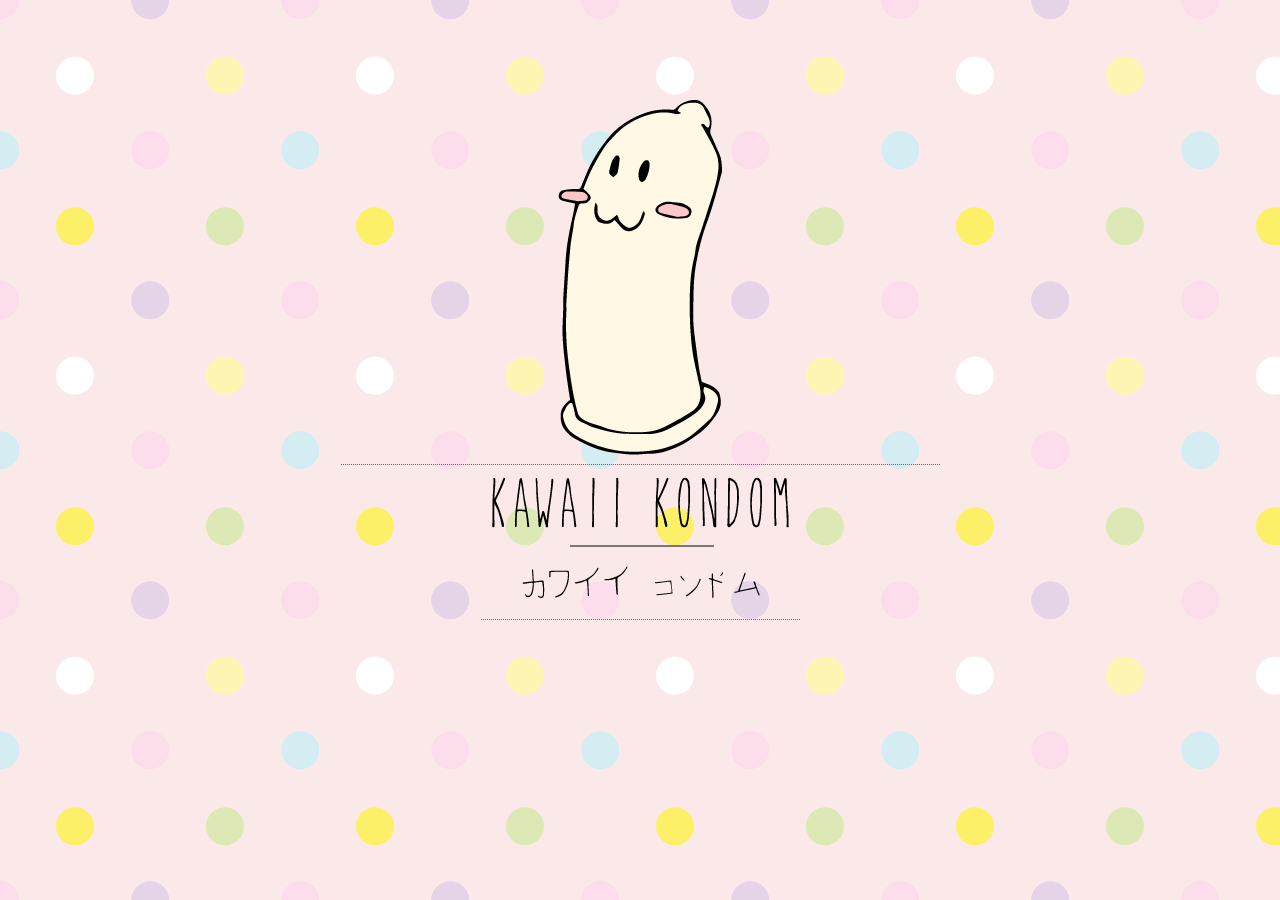
<file: landing.html>
<!doctype html>
<html class="no-js" lang="en">
  <head>
    <meta charset="utf-8" />
    <meta name="viewport" content="width=device-width, initial-scale=1.0" />
    <title>Kawaii Kondom</title>
	<link rel="stylesheet" href="assets/css/main.css" />
<!--    <link rel="stylesheet" href="css/app.css" /> -->
  <style type="text/css"> 
    .urlImg { 
        display:block; 
        width: 599px;
        height: 465px;
        background-image: url('landing0.png'); 
        background-repeat: no-repeat;
        } 
    .urlImg:hover { 
        background-image: url('landing1.png'); 
        background-repeat: no-repeat;
        } 
	body {
		background-image: url('Seamless-Polka-Dot-Pattern.jpg');
	}
    </style>
  </head>
  <body bgcolor="#FBEAE9" background="Seamless-Polka-Dot-Pattern.jpg">
        <div style="position:relative; top:50%;">
		<div class="row 150%">
			<div class="12u 12u$(medium)"><center><a href="main.html" class="urlImg" title="Come inside!"></a></center></div>
		</div>
		        <div class="row 150%">
			<div class="12u 12u$(medium)"><center><a href="main.html"><img src="Kawaii-Kondom-Hompage-(KAWAII-KONDOM-TEXT).png"></a></center></div>
		</div>
		</div>
  </body>
  </body>
</html>
</file>
<file: assets/css/main.css>
@import url("font-awesome.min.css");
@import url("http://fonts.googleapis.com/css?family=Source+Sans+Pro:300,300italic,400,400italic");

/*
	Photon by HTML5 UP
	html5up.net | @n33co
	Free for personal and commercial use under the CCA 3.0 license (html5up.net/license)
*/

/* Reset */

	html, body, div, span, applet, object, iframe, h1, h2, h3, h4, h5, h6, p, blockquote, pre, a, abbr, acronym, address, big, cite, code, del, dfn, em, img, ins, kbd, q, s, samp, small, strike, strong, sub, sup, tt, var, b, u, i, center, dl, dt, dd, ol, ul, li, fieldset, form, label, legend, table, caption, tbody, tfoot, thead, tr, th, td, article, aside, canvas, details, embed, figure, figcaption, footer, header, hgroup, menu, nav, output, ruby, section, summary, time, mark, audio, video {
		margin: 0;
		padding: 0;
		border: 0;
		font-size: 100%;
		font: inherit;
		vertical-align: baseline;
	}

	article, aside, details, figcaption, figure, footer, header, hgroup, menu, nav, section {
		display: block;
	}

	body {
		line-height: 1;
	}

	ol, ul {
		list-style: none;
	}

	blockquote, q {
		quotes: none;
	}

	blockquote:before, blockquote:after, q:before, q:after {
		content: '';
		content: none;
	}

	table {
		border-collapse: collapse;
		border-spacing: 0;
	}

	body {
		-webkit-text-size-adjust: none;
	}

/* Box Model */

	*, *:before, *:after {
		-moz-box-sizing: border-box;
		-webkit-box-sizing: border-box;
		box-sizing: border-box;
	}

/* Containers */

	.container {
		margin-left: auto;
		margin-right: auto;
	}

	.container.\31 25\25 {
		width: 100%;
		max-width: 75em;
		min-width: 60em;
	}

	.container.\37 5\25 {
		width: 45em;
	}

	.container.\35 0\25 {
		width: 30em;
	}

	.container.\32 5\25 {
		width: 15em;
	}

	.container {
		width: 60em;
	}

	@media screen and (max-width: 1680px) {

		.container.\31 25\25 {
			width: 100%;
			max-width: 75em;
			min-width: 60em;
		}

		.container.\37 5\25 {
			width: 45em;
		}

		.container.\35 0\25 {
			width: 30em;
		}

		.container.\32 5\25 {
			width: 15em;
		}

		.container {
			width: 60em;
		}

	}

	@media screen and (max-width: 1140px) {

		.container.\31 25\25 {
			width: 100%;
			max-width: 112.5%;
			min-width: 90%;
		}

		.container.\37 5\25 {
			width: 67.5%;
		}

		.container.\35 0\25 {
			width: 45%;
		}

		.container.\32 5\25 {
			width: 22.5%;
		}

		.container {
			width: 90%;
		}

	}

	@media screen and (max-width: 980px) {

		.container.\31 25\25 {
			width: 100%;
			max-width: 125%;
			min-width: 100%;
		}

		.container.\37 5\25 {
			width: 75%;
		}

		.container.\35 0\25 {
			width: 50%;
		}

		.container.\32 5\25 {
			width: 25%;
		}

		.container {
			width: 100% !important;
		}

	}

	@media screen and (max-width: 736px) {

		.container.\31 25\25 {
			width: 100%;
			max-width: 125%;
			min-width: 100%;
		}

		.container.\37 5\25 {
			width: 75%;
		}

		.container.\35 0\25 {
			width: 50%;
		}

		.container.\32 5\25 {
			width: 25%;
		}

		.container {
			width: 100% !important;
		}

	}

	@media screen and (max-width: 480px) {

		.container.\31 25\25 {
			width: 100%;
			max-width: 125%;
			min-width: 100%;
		}

		.container.\37 5\25 {
			width: 75%;
		}

		.container.\35 0\25 {
			width: 50%;
		}

		.container.\32 5\25 {
			width: 25%;
		}

		.container {
			width: 100% !important;
		}

	}

	@media screen and (max-width: 320px) {

		.container.\31 25\25 {
			width: 100%;
			max-width: 125%;
			min-width: 100%;
		}

		.container.\37 5\25 {
			width: 75%;
		}

		.container.\35 0\25 {
			width: 50%;
		}

		.container.\32 5\25 {
			width: 25%;
		}

		.container {
			width: 100% !important;
		}

	}

/* Grid */

	.row {
		border-bottom: solid 1px transparent;
		-moz-box-sizing: border-box;
		-webkit-box-sizing: border-box;
		box-sizing: border-box;
	}

	.row > * {
		float: left;
		-moz-box-sizing: border-box;
		-webkit-box-sizing: border-box;
		box-sizing: border-box;
	}

	.row:after, .row:before {
		content: '';
		display: block;
		clear: both;
		height: 0;
	}

	.row.uniform > * > :first-child {
		margin-top: 0;
	}

	.row.uniform > * > :last-child {
		margin-bottom: 0;
	}

	.row.\30 \25 > * {
		padding: 0 0 0 0em;
	}

	.row.\30 \25 {
		margin: 0 0 -1px 0em;
	}

	.row.uniform.\30 \25 > * {
		padding: 0em 0 0 0em;
	}

	.row.uniform.\30 \25 {
		margin: 0em 0 -1px 0em;
	}

	.row > * {
		padding: 0 0 0 2em;
	}

	.row {
		margin: 0 0 -1px -2em;
	}

	.row.uniform > * {
		padding: 2em 0 0 2em;
	}

	.row.uniform {
		margin: -2em 0 -1px -2em;
	}

	.row.\32 00\25 > * {
		padding: 0 0 0 4em;
	}

	.row.\32 00\25 {
		margin: 0 0 -1px -4em;
	}

	.row.uniform.\32 00\25 > * {
		padding: 4em 0 0 4em;
	}

	.row.uniform.\32 00\25 {
		margin: -4em 0 -1px -4em;
	}

	.row.\31 50\25 > * {
		padding: 0 0 0 3em;
	}

	.row.\31 50\25 {
		margin: 0 0 -1px -3em;
	}

	.row.uniform.\31 50\25 > * {
		padding: 3em 0 0 3em;
	}

	.row.uniform.\31 50\25 {
		margin: -3em 0 -1px -3em;
	}

	.row.\35 0\25 > * {
		padding: 0 0 0 1em;
	}

	.row.\35 0\25 {
		margin: 0 0 -1px -1em;
	}

	.row.uniform.\35 0\25 > * {
		padding: 1em 0 0 1em;
	}

	.row.uniform.\35 0\25 {
		margin: -1em 0 -1px -1em;
	}

	.row.\32 5\25 > * {
		padding: 0 0 0 0.5em;
	}

	.row.\32 5\25 {
		margin: 0 0 -1px -0.5em;
	}

	.row.uniform.\32 5\25 > * {
		padding: 0.5em 0 0 0.5em;
	}

	.row.uniform.\32 5\25 {
		margin: -0.5em 0 -1px -0.5em;
	}

	.\31 2u, .\31 2u\24 {
		width: 100%;
		clear: none;
		margin-left: 0;
	}

	.\31 1u, .\31 1u\24 {
		width: 91.6666666667%;
		clear: none;
		margin-left: 0;
	}

	.\31 0u, .\31 0u\24 {
		width: 83.3333333333%;
		clear: none;
		margin-left: 0;
	}

	.\39 u, .\39 u\24 {
		width: 75%;
		clear: none;
		margin-left: 0;
	}

	.\38 u, .\38 u\24 {
		width: 66.6666666667%;
		clear: none;
		margin-left: 0;
	}

	.\37 u, .\37 u\24 {
		width: 58.3333333333%;
		clear: none;
		margin-left: 0;
	}

	.\36 u, .\36 u\24 {
		width: 50%;
		clear: none;
		margin-left: 0;
	}

	.\35 u, .\35 u\24 {
		width: 41.6666666667%;
		clear: none;
		margin-left: 0;
	}

	.\34 u, .\34 u\24 {
		width: 33.3333333333%;
		clear: none;
		margin-left: 0;
	}

	.\33 u, .\33 u\24 {
		width: 25%;
		clear: none;
		margin-left: 0;
	}

	.\32 u, .\32 u\24 {
		width: 16.6666666667%;
		clear: none;
		margin-left: 0;
	}

	.\31 u, .\31 u\24 {
		width: 8.3333333333%;
		clear: none;
		margin-left: 0;
	}

	.\31 2u\24 + *,
	.\31 1u\24 + *,
	.\31 0u\24 + *,
	.\39 u\24 + *,
	.\38 u\24 + *,
	.\37 u\24 + *,
	.\36 u\24 + *,
	.\35 u\24 + *,
	.\34 u\24 + *,
	.\33 u\24 + *,
	.\32 u\24 + *,
	.\31 u\24 + * {
		clear: left;
	}

	.\-11u {
		margin-left: 91.66667%;
	}

	.\-10u {
		margin-left: 83.33333%;
	}

	.\-9u {
		margin-left: 75%;
	}

	.\-8u {
		margin-left: 66.66667%;
	}

	.\-7u {
		margin-left: 58.33333%;
	}

	.\-6u {
		margin-left: 50%;
	}

	.\-5u {
		margin-left: 41.66667%;
	}

	.\-4u {
		margin-left: 33.33333%;
	}

	.\-3u {
		margin-left: 25%;
	}

	.\-2u {
		margin-left: 16.66667%;
	}

	.\-1u {
		margin-left: 8.33333%;
	}

	@media screen and (max-width: 1680px) {

		.row > * {
			padding: 0 0 0 2em;
		}

		.row {
			margin: 0 0 -1px -2em;
		}

		.row.uniform > * {
			padding: 2em 0 0 2em;
		}

		.row.uniform {
			margin: -2em 0 -1px -2em;
		}

		.row.\32 00\25 > * {
			padding: 0 0 0 4em;
		}

		.row.\32 00\25 {
			margin: 0 0 -1px -4em;
		}

		.row.uniform.\32 00\25 > * {
			padding: 4em 0 0 4em;
		}

		.row.uniform.\32 00\25 {
			margin: -4em 0 -1px -4em;
		}

		.row.\31 50\25 > * {
			padding: 0 0 0 3em;
		}

		.row.\31 50\25 {
			margin: 0 0 -1px -3em;
		}

		.row.uniform.\31 50\25 > * {
			padding: 3em 0 0 3em;
		}

		.row.uniform.\31 50\25 {
			margin: -3em 0 -1px -3em;
		}

		.row.\35 0\25 > * {
			padding: 0 0 0 1em;
		}

		.row.\35 0\25 {
			margin: 0 0 -1px -1em;
		}

		.row.uniform.\35 0\25 > * {
			padding: 1em 0 0 1em;
		}

		.row.uniform.\35 0\25 {
			margin: -1em 0 -1px -1em;
		}

		.row.\32 5\25 > * {
			padding: 0 0 0 0.5em;
		}

		.row.\32 5\25 {
			margin: 0 0 -1px -0.5em;
		}

		.row.uniform.\32 5\25 > * {
			padding: 0.5em 0 0 0.5em;
		}

		.row.uniform.\32 5\25 {
			margin: -0.5em 0 -1px -0.5em;
		}

		.\31 2u\28xlarge\29, .\31 2u\24\28xlarge\29 {
			width: 100%;
			clear: none;
			margin-left: 0;
		}

		.\31 1u\28xlarge\29, .\31 1u\24\28xlarge\29 {
			width: 91.6666666667%;
			clear: none;
			margin-left: 0;
		}

		.\31 0u\28xlarge\29, .\31 0u\24\28xlarge\29 {
			width: 83.3333333333%;
			clear: none;
			margin-left: 0;
		}

		.\39 u\28xlarge\29, .\39 u\24\28xlarge\29 {
			width: 75%;
			clear: none;
			margin-left: 0;
		}

		.\38 u\28xlarge\29, .\38 u\24\28xlarge\29 {
			width: 66.6666666667%;
			clear: none;
			margin-left: 0;
		}

		.\37 u\28xlarge\29, .\37 u\24\28xlarge\29 {
			width: 58.3333333333%;
			clear: none;
			margin-left: 0;
		}

		.\36 u\28xlarge\29, .\36 u\24\28xlarge\29 {
			width: 50%;
			clear: none;
			margin-left: 0;
		}

		.\35 u\28xlarge\29, .\35 u\24\28xlarge\29 {
			width: 41.6666666667%;
			clear: none;
			margin-left: 0;
		}

		.\34 u\28xlarge\29, .\34 u\24\28xlarge\29 {
			width: 33.3333333333%;
			clear: none;
			margin-left: 0;
		}

		.\33 u\28xlarge\29, .\33 u\24\28xlarge\29 {
			width: 25%;
			clear: none;
			margin-left: 0;
		}

		.\32 u\28xlarge\29, .\32 u\24\28xlarge\29 {
			width: 16.6666666667%;
			clear: none;
			margin-left: 0;
		}

		.\31 u\28xlarge\29, .\31 u\24\28xlarge\29 {
			width: 8.3333333333%;
			clear: none;
			margin-left: 0;
		}

		.\31 2u\24\28xlarge\29 + *,
		.\31 1u\24\28xlarge\29 + *,
		.\31 0u\24\28xlarge\29 + *,
		.\39 u\24\28xlarge\29 + *,
		.\38 u\24\28xlarge\29 + *,
		.\37 u\24\28xlarge\29 + *,
		.\36 u\24\28xlarge\29 + *,
		.\35 u\24\28xlarge\29 + *,
		.\34 u\24\28xlarge\29 + *,
		.\33 u\24\28xlarge\29 + *,
		.\32 u\24\28xlarge\29 + *,
		.\31 u\24\28xlarge\29 + * {
			clear: left;
		}

		.\-11u\28xlarge\29 {
			margin-left: 91.66667%;
		}

		.\-10u\28xlarge\29 {
			margin-left: 83.33333%;
		}

		.\-9u\28xlarge\29 {
			margin-left: 75%;
		}

		.\-8u\28xlarge\29 {
			margin-left: 66.66667%;
		}

		.\-7u\28xlarge\29 {
			margin-left: 58.33333%;
		}

		.\-6u\28xlarge\29 {
			margin-left: 50%;
		}

		.\-5u\28xlarge\29 {
			margin-left: 41.66667%;
		}

		.\-4u\28xlarge\29 {
			margin-left: 33.33333%;
		}

		.\-3u\28xlarge\29 {
			margin-left: 25%;
		}

		.\-2u\28xlarge\29 {
			margin-left: 16.66667%;
		}

		.\-1u\28xlarge\29 {
			margin-left: 8.33333%;
		}

	}

	@media screen and (max-width: 1140px) {

		.row > * {
			padding: 0 0 0 1.5em;
		}

		.row {
			margin: 0 0 -1px -1.5em;
		}

		.row.uniform > * {
			padding: 1.5em 0 0 1.5em;
		}

		.row.uniform {
			margin: -1.5em 0 -1px -1.5em;
		}

		.row.\32 00\25 > * {
			padding: 0 0 0 3em;
		}

		.row.\32 00\25 {
			margin: 0 0 -1px -3em;
		}

		.row.uniform.\32 00\25 > * {
			padding: 3em 0 0 3em;
		}

		.row.uniform.\32 00\25 {
			margin: -3em 0 -1px -3em;
		}

		.row.\31 50\25 > * {
			padding: 0 0 0 2.25em;
		}

		.row.\31 50\25 {
			margin: 0 0 -1px -2.25em;
		}

		.row.uniform.\31 50\25 > * {
			padding: 2.25em 0 0 2.25em;
		}

		.row.uniform.\31 50\25 {
			margin: -2.25em 0 -1px -2.25em;
		}

		.row.\35 0\25 > * {
			padding: 0 0 0 0.75em;
		}

		.row.\35 0\25 {
			margin: 0 0 -1px -0.75em;
		}

		.row.uniform.\35 0\25 > * {
			padding: 0.75em 0 0 0.75em;
		}

		.row.uniform.\35 0\25 {
			margin: -0.75em 0 -1px -0.75em;
		}

		.row.\32 5\25 > * {
			padding: 0 0 0 0.375em;
		}

		.row.\32 5\25 {
			margin: 0 0 -1px -0.375em;
		}

		.row.uniform.\32 5\25 > * {
			padding: 0.375em 0 0 0.375em;
		}

		.row.uniform.\32 5\25 {
			margin: -0.375em 0 -1px -0.375em;
		}

		.\31 2u\28large\29, .\31 2u\24\28large\29 {
			width: 100%;
			clear: none;
			margin-left: 0;
		}

		.\31 1u\28large\29, .\31 1u\24\28large\29 {
			width: 91.6666666667%;
			clear: none;
			margin-left: 0;
		}

		.\31 0u\28large\29, .\31 0u\24\28large\29 {
			width: 83.3333333333%;
			clear: none;
			margin-left: 0;
		}

		.\39 u\28large\29, .\39 u\24\28large\29 {
			width: 75%;
			clear: none;
			margin-left: 0;
		}

		.\38 u\28large\29, .\38 u\24\28large\29 {
			width: 66.6666666667%;
			clear: none;
			margin-left: 0;
		}

		.\37 u\28large\29, .\37 u\24\28large\29 {
			width: 58.3333333333%;
			clear: none;
			margin-left: 0;
		}

		.\36 u\28large\29, .\36 u\24\28large\29 {
			width: 50%;
			clear: none;
			margin-left: 0;
		}

		.\35 u\28large\29, .\35 u\24\28large\29 {
			width: 41.6666666667%;
			clear: none;
			margin-left: 0;
		}

		.\34 u\28large\29, .\34 u\24\28large\29 {
			width: 33.3333333333%;
			clear: none;
			margin-left: 0;
		}

		.\33 u\28large\29, .\33 u\24\28large\29 {
			width: 25%;
			clear: none;
			margin-left: 0;
		}

		.\32 u\28large\29, .\32 u\24\28large\29 {
			width: 16.6666666667%;
			clear: none;
			margin-left: 0;
		}

		.\31 u\28large\29, .\31 u\24\28large\29 {
			width: 8.3333333333%;
			clear: none;
			margin-left: 0;
		}

		.\31 2u\24\28large\29 + *,
		.\31 1u\24\28large\29 + *,
		.\31 0u\24\28large\29 + *,
		.\39 u\24\28large\29 + *,
		.\38 u\24\28large\29 + *,
		.\37 u\24\28large\29 + *,
		.\36 u\24\28large\29 + *,
		.\35 u\24\28large\29 + *,
		.\34 u\24\28large\29 + *,
		.\33 u\24\28large\29 + *,
		.\32 u\24\28large\29 + *,
		.\31 u\24\28large\29 + * {
			clear: left;
		}

		.\-11u\28large\29 {
			margin-left: 91.66667%;
		}

		.\-10u\28large\29 {
			margin-left: 83.33333%;
		}

		.\-9u\28large\29 {
			margin-left: 75%;
		}

		.\-8u\28large\29 {
			margin-left: 66.66667%;
		}

		.\-7u\28large\29 {
			margin-left: 58.33333%;
		}

		.\-6u\28large\29 {
			margin-left: 50%;
		}

		.\-5u\28large\29 {
			margin-left: 41.66667%;
		}

		.\-4u\28large\29 {
			margin-left: 33.33333%;
		}

		.\-3u\28large\29 {
			margin-left: 25%;
		}

		.\-2u\28large\29 {
			margin-left: 16.66667%;
		}

		.\-1u\28large\29 {
			margin-left: 8.33333%;
		}

	}

	@media screen and (max-width: 980px) {

		.row > * {
			padding: 0 0 0 1.5em;
		}

		.row {
			margin: 0 0 -1px -1.5em;
		}

		.row.uniform > * {
			padding: 1.5em 0 0 1.5em;
		}

		.row.uniform {
			margin: -1.5em 0 -1px -1.5em;
		}

		.row.\32 00\25 > * {
			padding: 0 0 0 3em;
		}

		.row.\32 00\25 {
			margin: 0 0 -1px -3em;
		}

		.row.uniform.\32 00\25 > * {
			padding: 3em 0 0 3em;
		}

		.row.uniform.\32 00\25 {
			margin: -3em 0 -1px -3em;
		}

		.row.\31 50\25 > * {
			padding: 0 0 0 2.25em;
		}

		.row.\31 50\25 {
			margin: 0 0 -1px -2.25em;
		}

		.row.uniform.\31 50\25 > * {
			padding: 2.25em 0 0 2.25em;
		}

		.row.uniform.\31 50\25 {
			margin: -2.25em 0 -1px -2.25em;
		}

		.row.\35 0\25 > * {
			padding: 0 0 0 0.75em;
		}

		.row.\35 0\25 {
			margin: 0 0 -1px -0.75em;
		}

		.row.uniform.\35 0\25 > * {
			padding: 0.75em 0 0 0.75em;
		}

		.row.uniform.\35 0\25 {
			margin: -0.75em 0 -1px -0.75em;
		}

		.row.\32 5\25 > * {
			padding: 0 0 0 0.375em;
		}

		.row.\32 5\25 {
			margin: 0 0 -1px -0.375em;
		}

		.row.uniform.\32 5\25 > * {
			padding: 0.375em 0 0 0.375em;
		}

		.row.uniform.\32 5\25 {
			margin: -0.375em 0 -1px -0.375em;
		}

		.\31 2u\28medium\29, .\31 2u\24\28medium\29 {
			width: 100%;
			clear: none;
			margin-left: 0;
		}

		.\31 1u\28medium\29, .\31 1u\24\28medium\29 {
			width: 91.6666666667%;
			clear: none;
			margin-left: 0;
		}

		.\31 0u\28medium\29, .\31 0u\24\28medium\29 {
			width: 83.3333333333%;
			clear: none;
			margin-left: 0;
		}

		.\39 u\28medium\29, .\39 u\24\28medium\29 {
			width: 75%;
			clear: none;
			margin-left: 0;
		}

		.\38 u\28medium\29, .\38 u\24\28medium\29 {
			width: 66.6666666667%;
			clear: none;
			margin-left: 0;
		}

		.\37 u\28medium\29, .\37 u\24\28medium\29 {
			width: 58.3333333333%;
			clear: none;
			margin-left: 0;
		}

		.\36 u\28medium\29, .\36 u\24\28medium\29 {
			width: 50%;
			clear: none;
			margin-left: 0;
		}

		.\35 u\28medium\29, .\35 u\24\28medium\29 {
			width: 41.6666666667%;
			clear: none;
			margin-left: 0;
		}

		.\34 u\28medium\29, .\34 u\24\28medium\29 {
			width: 33.3333333333%;
			clear: none;
			margin-left: 0;
		}

		.\33 u\28medium\29, .\33 u\24\28medium\29 {
			width: 25%;
			clear: none;
			margin-left: 0;
		}

		.\32 u\28medium\29, .\32 u\24\28medium\29 {
			width: 16.6666666667%;
			clear: none;
			margin-left: 0;
		}

		.\31 u\28medium\29, .\31 u\24\28medium\29 {
			width: 8.3333333333%;
			clear: none;
			margin-left: 0;
		}

		.\31 2u\24\28medium\29 + *,
		.\31 1u\24\28medium\29 + *,
		.\31 0u\24\28medium\29 + *,
		.\39 u\24\28medium\29 + *,
		.\38 u\24\28medium\29 + *,
		.\37 u\24\28medium\29 + *,
		.\36 u\24\28medium\29 + *,
		.\35 u\24\28medium\29 + *,
		.\34 u\24\28medium\29 + *,
		.\33 u\24\28medium\29 + *,
		.\32 u\24\28medium\29 + *,
		.\31 u\24\28medium\29 + * {
			clear: left;
		}

		.\-11u\28medium\29 {
			margin-left: 91.66667%;
		}

		.\-10u\28medium\29 {
			margin-left: 83.33333%;
		}

		.\-9u\28medium\29 {
			margin-left: 75%;
		}

		.\-8u\28medium\29 {
			margin-left: 66.66667%;
		}

		.\-7u\28medium\29 {
			margin-left: 58.33333%;
		}

		.\-6u\28medium\29 {
			margin-left: 50%;
		}

		.\-5u\28medium\29 {
			margin-left: 41.66667%;
		}

		.\-4u\28medium\29 {
			margin-left: 33.33333%;
		}

		.\-3u\28medium\29 {
			margin-left: 25%;
		}

		.\-2u\28medium\29 {
			margin-left: 16.66667%;
		}

		.\-1u\28medium\29 {
			margin-left: 8.33333%;
		}

	}

	@media screen and (max-width: 736px) {

		.row > * {
			padding: 0 0 0 1.5em;
		}

		.row {
			margin: 0 0 -1px -1.5em;
		}

		.row.uniform > * {
			padding: 1.5em 0 0 1.5em;
		}

		.row.uniform {
			margin: -1.5em 0 -1px -1.5em;
		}

		.row.\32 00\25 > * {
			padding: 0 0 0 3em;
		}

		.row.\32 00\25 {
			margin: 0 0 -1px -3em;
		}

		.row.uniform.\32 00\25 > * {
			padding: 3em 0 0 3em;
		}

		.row.uniform.\32 00\25 {
			margin: -3em 0 -1px -3em;
		}

		.row.\31 50\25 > * {
			padding: 0 0 0 2.25em;
		}

		.row.\31 50\25 {
			margin: 0 0 -1px -2.25em;
		}

		.row.uniform.\31 50\25 > * {
			padding: 2.25em 0 0 2.25em;
		}

		.row.uniform.\31 50\25 {
			margin: -2.25em 0 -1px -2.25em;
		}

		.row.\35 0\25 > * {
			padding: 0 0 0 0.75em;
		}

		.row.\35 0\25 {
			margin: 0 0 -1px -0.75em;
		}

		.row.uniform.\35 0\25 > * {
			padding: 0.75em 0 0 0.75em;
		}

		.row.uniform.\35 0\25 {
			margin: -0.75em 0 -1px -0.75em;
		}

		.row.\32 5\25 > * {
			padding: 0 0 0 0.375em;
		}

		.row.\32 5\25 {
			margin: 0 0 -1px -0.375em;
		}

		.row.uniform.\32 5\25 > * {
			padding: 0.375em 0 0 0.375em;
		}

		.row.uniform.\32 5\25 {
			margin: -0.375em 0 -1px -0.375em;
		}

		.\31 2u\28small\29, .\31 2u\24\28small\29 {
			width: 100%;
			clear: none;
			margin-left: 0;
		}

		.\31 1u\28small\29, .\31 1u\24\28small\29 {
			width: 91.6666666667%;
			clear: none;
			margin-left: 0;
		}

		.\31 0u\28small\29, .\31 0u\24\28small\29 {
			width: 83.3333333333%;
			clear: none;
			margin-left: 0;
		}

		.\39 u\28small\29, .\39 u\24\28small\29 {
			width: 75%;
			clear: none;
			margin-left: 0;
		}

		.\38 u\28small\29, .\38 u\24\28small\29 {
			width: 66.6666666667%;
			clear: none;
			margin-left: 0;
		}

		.\37 u\28small\29, .\37 u\24\28small\29 {
			width: 58.3333333333%;
			clear: none;
			margin-left: 0;
		}

		.\36 u\28small\29, .\36 u\24\28small\29 {
			width: 50%;
			clear: none;
			margin-left: 0;
		}

		.\35 u\28small\29, .\35 u\24\28small\29 {
			width: 41.6666666667%;
			clear: none;
			margin-left: 0;
		}

		.\34 u\28small\29, .\34 u\24\28small\29 {
			width: 33.3333333333%;
			clear: none;
			margin-left: 0;
		}

		.\33 u\28small\29, .\33 u\24\28small\29 {
			width: 25%;
			clear: none;
			margin-left: 0;
		}

		.\32 u\28small\29, .\32 u\24\28small\29 {
			width: 16.6666666667%;
			clear: none;
			margin-left: 0;
		}

		.\31 u\28small\29, .\31 u\24\28small\29 {
			width: 8.3333333333%;
			clear: none;
			margin-left: 0;
		}

		.\31 2u\24\28small\29 + *,
		.\31 1u\24\28small\29 + *,
		.\31 0u\24\28small\29 + *,
		.\39 u\24\28small\29 + *,
		.\38 u\24\28small\29 + *,
		.\37 u\24\28small\29 + *,
		.\36 u\24\28small\29 + *,
		.\35 u\24\28small\29 + *,
		.\34 u\24\28small\29 + *,
		.\33 u\24\28small\29 + *,
		.\32 u\24\28small\29 + *,
		.\31 u\24\28small\29 + * {
			clear: left;
		}

		.\-11u\28small\29 {
			margin-left: 91.66667%;
		}

		.\-10u\28small\29 {
			margin-left: 83.33333%;
		}

		.\-9u\28small\29 {
			margin-left: 75%;
		}

		.\-8u\28small\29 {
			margin-left: 66.66667%;
		}

		.\-7u\28small\29 {
			margin-left: 58.33333%;
		}

		.\-6u\28small\29 {
			margin-left: 50%;
		}

		.\-5u\28small\29 {
			margin-left: 41.66667%;
		}

		.\-4u\28small\29 {
			margin-left: 33.33333%;
		}

		.\-3u\28small\29 {
			margin-left: 25%;
		}

		.\-2u\28small\29 {
			margin-left: 16.66667%;
		}

		.\-1u\28small\29 {
			margin-left: 8.33333%;
		}

	}

	@media screen and (max-width: 480px) {

		.row > * {
			padding: 0 0 0 1.5em;
		}

		.row {
			margin: 0 0 -1px -1.5em;
		}

		.row.uniform > * {
			padding: 1.5em 0 0 1.5em;
		}

		.row.uniform {
			margin: -1.5em 0 -1px -1.5em;
		}

		.row.\32 00\25 > * {
			padding: 0 0 0 3em;
		}

		.row.\32 00\25 {
			margin: 0 0 -1px -3em;
		}

		.row.uniform.\32 00\25 > * {
			padding: 3em 0 0 3em;
		}

		.row.uniform.\32 00\25 {
			margin: -3em 0 -1px -3em;
		}

		.row.\31 50\25 > * {
			padding: 0 0 0 2.25em;
		}

		.row.\31 50\25 {
			margin: 0 0 -1px -2.25em;
		}

		.row.uniform.\31 50\25 > * {
			padding: 2.25em 0 0 2.25em;
		}

		.row.uniform.\31 50\25 {
			margin: -2.25em 0 -1px -2.25em;
		}

		.row.\35 0\25 > * {
			padding: 0 0 0 0.75em;
		}

		.row.\35 0\25 {
			margin: 0 0 -1px -0.75em;
		}

		.row.uniform.\35 0\25 > * {
			padding: 0.75em 0 0 0.75em;
		}

		.row.uniform.\35 0\25 {
			margin: -0.75em 0 -1px -0.75em;
		}

		.row.\32 5\25 > * {
			padding: 0 0 0 0.375em;
		}

		.row.\32 5\25 {
			margin: 0 0 -1px -0.375em;
		}

		.row.uniform.\32 5\25 > * {
			padding: 0.375em 0 0 0.375em;
		}

		.row.uniform.\32 5\25 {
			margin: -0.375em 0 -1px -0.375em;
		}

		.\31 2u\28xsmall\29, .\31 2u\24\28xsmall\29 {
			width: 100%;
			clear: none;
			margin-left: 0;
		}

		.\31 1u\28xsmall\29, .\31 1u\24\28xsmall\29 {
			width: 91.6666666667%;
			clear: none;
			margin-left: 0;
		}

		.\31 0u\28xsmall\29, .\31 0u\24\28xsmall\29 {
			width: 83.3333333333%;
			clear: none;
			margin-left: 0;
		}

		.\39 u\28xsmall\29, .\39 u\24\28xsmall\29 {
			width: 75%;
			clear: none;
			margin-left: 0;
		}

		.\38 u\28xsmall\29, .\38 u\24\28xsmall\29 {
			width: 66.6666666667%;
			clear: none;
			margin-left: 0;
		}

		.\37 u\28xsmall\29, .\37 u\24\28xsmall\29 {
			width: 58.3333333333%;
			clear: none;
			margin-left: 0;
		}

		.\36 u\28xsmall\29, .\36 u\24\28xsmall\29 {
			width: 50%;
			clear: none;
			margin-left: 0;
		}

		.\35 u\28xsmall\29, .\35 u\24\28xsmall\29 {
			width: 41.6666666667%;
			clear: none;
			margin-left: 0;
		}

		.\34 u\28xsmall\29, .\34 u\24\28xsmall\29 {
			width: 33.3333333333%;
			clear: none;
			margin-left: 0;
		}

		.\33 u\28xsmall\29, .\33 u\24\28xsmall\29 {
			width: 25%;
			clear: none;
			margin-left: 0;
		}

		.\32 u\28xsmall\29, .\32 u\24\28xsmall\29 {
			width: 16.6666666667%;
			clear: none;
			margin-left: 0;
		}

		.\31 u\28xsmall\29, .\31 u\24\28xsmall\29 {
			width: 8.3333333333%;
			clear: none;
			margin-left: 0;
		}

		.\31 2u\24\28xsmall\29 + *,
		.\31 1u\24\28xsmall\29 + *,
		.\31 0u\24\28xsmall\29 + *,
		.\39 u\24\28xsmall\29 + *,
		.\38 u\24\28xsmall\29 + *,
		.\37 u\24\28xsmall\29 + *,
		.\36 u\24\28xsmall\29 + *,
		.\35 u\24\28xsmall\29 + *,
		.\34 u\24\28xsmall\29 + *,
		.\33 u\24\28xsmall\29 + *,
		.\32 u\24\28xsmall\29 + *,
		.\31 u\24\28xsmall\29 + * {
			clear: left;
		}

		.\-11u\28xsmall\29 {
			margin-left: 91.66667%;
		}

		.\-10u\28xsmall\29 {
			margin-left: 83.33333%;
		}

		.\-9u\28xsmall\29 {
			margin-left: 75%;
		}

		.\-8u\28xsmall\29 {
			margin-left: 66.66667%;
		}

		.\-7u\28xsmall\29 {
			margin-left: 58.33333%;
		}

		.\-6u\28xsmall\29 {
			margin-left: 50%;
		}

		.\-5u\28xsmall\29 {
			margin-left: 41.66667%;
		}

		.\-4u\28xsmall\29 {
			margin-left: 33.33333%;
		}

		.\-3u\28xsmall\29 {
			margin-left: 25%;
		}

		.\-2u\28xsmall\29 {
			margin-left: 16.66667%;
		}

		.\-1u\28xsmall\29 {
			margin-left: 8.33333%;
		}

	}

	@media screen and (max-width: 320px) {

		.row > * {
			padding: 0 0 0 1.5em;
		}

		.row {
			margin: 0 0 -1px -1.5em;
		}

		.row.uniform > * {
			padding: 1.5em 0 0 1.5em;
		}

		.row.uniform {
			margin: -1.5em 0 -1px -1.5em;
		}

		.row.\32 00\25 > * {
			padding: 0 0 0 3em;
		}

		.row.\32 00\25 {
			margin: 0 0 -1px -3em;
		}

		.row.uniform.\32 00\25 > * {
			padding: 3em 0 0 3em;
		}

		.row.uniform.\32 00\25 {
			margin: -3em 0 -1px -3em;
		}

		.row.\31 50\25 > * {
			padding: 0 0 0 2.25em;
		}

		.row.\31 50\25 {
			margin: 0 0 -1px -2.25em;
		}

		.row.uniform.\31 50\25 > * {
			padding: 2.25em 0 0 2.25em;
		}

		.row.uniform.\31 50\25 {
			margin: -2.25em 0 -1px -2.25em;
		}

		.row.\35 0\25 > * {
			padding: 0 0 0 0.75em;
		}

		.row.\35 0\25 {
			margin: 0 0 -1px -0.75em;
		}

		.row.uniform.\35 0\25 > * {
			padding: 0.75em 0 0 0.75em;
		}

		.row.uniform.\35 0\25 {
			margin: -0.75em 0 -1px -0.75em;
		}

		.row.\32 5\25 > * {
			padding: 0 0 0 0.375em;
		}

		.row.\32 5\25 {
			margin: 0 0 -1px -0.375em;
		}

		.row.uniform.\32 5\25 > * {
			padding: 0.375em 0 0 0.375em;
		}

		.row.uniform.\32 5\25 {
			margin: -0.375em 0 -1px -0.375em;
		}

		.\31 2u\28xxsmall\29, .\31 2u\24\28xxsmall\29 {
			width: 100%;
			clear: none;
			margin-left: 0;
		}

		.\31 1u\28xxsmall\29, .\31 1u\24\28xxsmall\29 {
			width: 91.6666666667%;
			clear: none;
			margin-left: 0;
		}

		.\31 0u\28xxsmall\29, .\31 0u\24\28xxsmall\29 {
			width: 83.3333333333%;
			clear: none;
			margin-left: 0;
		}

		.\39 u\28xxsmall\29, .\39 u\24\28xxsmall\29 {
			width: 75%;
			clear: none;
			margin-left: 0;
		}

		.\38 u\28xxsmall\29, .\38 u\24\28xxsmall\29 {
			width: 66.6666666667%;
			clear: none;
			margin-left: 0;
		}

		.\37 u\28xxsmall\29, .\37 u\24\28xxsmall\29 {
			width: 58.3333333333%;
			clear: none;
			margin-left: 0;
		}

		.\36 u\28xxsmall\29, .\36 u\24\28xxsmall\29 {
			width: 50%;
			clear: none;
			margin-left: 0;
		}

		.\35 u\28xxsmall\29, .\35 u\24\28xxsmall\29 {
			width: 41.6666666667%;
			clear: none;
			margin-left: 0;
		}

		.\34 u\28xxsmall\29, .\34 u\24\28xxsmall\29 {
			width: 33.3333333333%;
			clear: none;
			margin-left: 0;
		}

		.\33 u\28xxsmall\29, .\33 u\24\28xxsmall\29 {
			width: 25%;
			clear: none;
			margin-left: 0;
		}

		.\32 u\28xxsmall\29, .\32 u\24\28xxsmall\29 {
			width: 16.6666666667%;
			clear: none;
			margin-left: 0;
		}

		.\31 u\28xxsmall\29, .\31 u\24\28xxsmall\29 {
			width: 8.3333333333%;
			clear: none;
			margin-left: 0;
		}

		.\31 2u\24\28xxsmall\29 + *,
		.\31 1u\24\28xxsmall\29 + *,
		.\31 0u\24\28xxsmall\29 + *,
		.\39 u\24\28xxsmall\29 + *,
		.\38 u\24\28xxsmall\29 + *,
		.\37 u\24\28xxsmall\29 + *,
		.\36 u\24\28xxsmall\29 + *,
		.\35 u\24\28xxsmall\29 + *,
		.\34 u\24\28xxsmall\29 + *,
		.\33 u\24\28xxsmall\29 + *,
		.\32 u\24\28xxsmall\29 + *,
		.\31 u\24\28xxsmall\29 + * {
			clear: left;
		}

		.\-11u\28xxsmall\29 {
			margin-left: 91.66667%;
		}

		.\-10u\28xxsmall\29 {
			margin-left: 83.33333%;
		}

		.\-9u\28xxsmall\29 {
			margin-left: 75%;
		}

		.\-8u\28xxsmall\29 {
			margin-left: 66.66667%;
		}

		.\-7u\28xxsmall\29 {
			margin-left: 58.33333%;
		}

		.\-6u\28xxsmall\29 {
			margin-left: 50%;
		}

		.\-5u\28xxsmall\29 {
			margin-left: 41.66667%;
		}

		.\-4u\28xxsmall\29 {
			margin-left: 33.33333%;
		}

		.\-3u\28xxsmall\29 {
			margin-left: 25%;
		}

		.\-2u\28xxsmall\29 {
			margin-left: 16.66667%;
		}

		.\-1u\28xxsmall\29 {
			margin-left: 8.33333%;
		}

	}

/* Basic */

	body {
		background: #fff;
	}

		body.is-loading *, body.is-loading *:before, body.is-loading *:after {
			-moz-animation: none !important;
			-webkit-animation: none !important;
			-ms-animation: none !important;
			animation: none !important;
			-moz-transition: none !important;
			-webkit-transition: none !important;
			-ms-transition: none !important;
			transition: none !important;
		}

	body, input, select, textarea {
		color: #666;
		font-family: "Source Sans Pro", Helvetica, sans-serif;
		font-size: 16pt;
		font-weight: 300;
		line-height: 1.65em;
	}

	a {
		-moz-transition: color 0.2s ease-in-out, border-color 0.2s ease-in-out;
		-webkit-transition: color 0.2s ease-in-out, border-color 0.2s ease-in-out;
		-ms-transition: color 0.2s ease-in-out, border-color 0.2s ease-in-out;
		transition: color 0.2s ease-in-out, border-color 0.2s ease-in-out;
		border-bottom: dotted 1px #666;
		color: inherit;
		text-decoration: none;
	}

		a:hover {
			border-bottom-color: transparent !important;
			color: #6bd4c8;
		}

	strong, b {
		color: #555;
		font-weight: 400;
	}

	em, i {
		font-style: italic;
	}

	p {
		margin: 0 0 2em 0;
	}

	h1, h2, h3, h4, h5, h6 {
		color: #555;
		line-height: 1em;
		margin: 0 0 1em 0;
	}

		h1 a, h2 a, h3 a, h4 a, h5 a, h6 a {
			color: inherit;
			text-decoration: none;
		}

	h1 {
		font-size: 2.25em;
		line-height: 1.35em;
	}

	h2 {
		font-size: 2em;
		line-height: 1.35em;
	}

	h3 {
		font-size: 1.35em;
		line-height: 1.5em;
	}

	h4 {
		font-size: 1.25em;
		line-height: 1.5em;
	}

	h5 {
		font-size: 0.9em;
		line-height: 1.5em;
	}

	h6 {
		font-size: 0.7em;
		line-height: 1.5em;
	}

	sub {
		font-size: 0.8em;
		position: relative;
		top: 0.5em;
	}

	sup {
		font-size: 0.8em;
		position: relative;
		top: -0.5em;
	}

	hr {
		border: 0;
		border-bottom: solid 1px rgba(144, 144, 144, 0.5);
		margin: 2em 0;
	}

		hr.major {
			margin: 3em 0;
		}

	blockquote {
		border-left: solid 4px rgba(144, 144, 144, 0.5);
		font-style: italic;
		margin: 0 0 2em 0;
		padding: 0.5em 0 0.5em 2em;
	}

	code {
		background: rgba(144, 144, 144, 0.075);
		border-radius: 4px;
		border: solid 1px rgba(144, 144, 144, 0.5);
		font-family: "Courier New", monospace;
		font-size: 0.9em;
		margin: 0 0.25em;
		padding: 0.25em 0.65em;
	}

	pre {
		-webkit-overflow-scrolling: touch;
		font-family: "Courier New", monospace;
		font-size: 0.9em;
		margin: 0 0 2em 0;
	}

		pre code {
			display: block;
			line-height: 1.75em;
			padding: 1em 1.5em;
			overflow-x: auto;
		}

	.align-left {
		text-align: left;
	}

	.align-center {
		text-align: center;
	}

	.align-right {
		text-align: right;
	}

/* Section/Article */

	section.special, article.special {
		text-align: center;
	}

	header p {
		color: #999;
		margin: 0 0 1.5em 0;
		position: relative;
	}

	header h2 + p {
		font-size: 1.25em;
		line-height: 1.5em;
		margin-top: -1em;
	}

	header h3 + p {
		font-size: 1.1em;
		line-height: 1.5em;
		margin-top: -0.8em;
	}

	header h4 + p,
	header h5 + p,
	header h6 + p {
		font-size: 0.9em;
		line-height: 1.5em;
		margin-top: -0.6em;
	}

	header.major {
		margin: 0 0 1em 0;
	}

		header.major:after {
			background: rgba(144, 144, 144, 0.5);
			content: '';
			display: inline-block;
			height: 1px;
			margin-top: 1.5em;
			width: 6em;
		}

		header.major h2, header.major h3, header.major h4, header.major h5, header.major h6 {
			margin: 0;
		}

		header.major p {
			margin: 0.7em 0 0 0;
		}

	header.special {
		text-align: center;
	}

/* Form */

	form {
		margin: 0 0 2em 0;
	}

	label {
		color: #555;
		display: block;
		font-size: 0.9em;
		font-weight: 400;
		margin: 0 0 1em 0;
	}

	input[type="text"],
	input[type="password"],
	input[type="email"],
	select,
	textarea {
		-moz-appearance: none;
		-webkit-appearance: none;
		-ms-appearance: none;
		appearance: none;
		background: rgba(144, 144, 144, 0.075);
		border-radius: 4px;
		border: none;
		border: solid 1px rgba(144, 144, 144, 0.5);
		color: inherit;
		display: block;
		outline: 0;
		padding: 0 1em;
		text-decoration: none;
		width: 100%;
	}

		input[type="text"]:invalid,
		input[type="password"]:invalid,
		input[type="email"]:invalid,
		select:invalid,
		textarea:invalid {
			box-shadow: none;
		}

		input[type="text"]:focus,
		input[type="password"]:focus,
		input[type="email"]:focus,
		select:focus,
		textarea:focus {
			border-color: #6bd4c8;
		}

	.select-wrapper {
		text-decoration: none;
		display: block;
		position: relative;
	}

		.select-wrapper:before {
			-moz-osx-font-smoothing: grayscale;
			-webkit-font-smoothing: antialiased;
			font-family: FontAwesome;
			font-style: normal;
			font-weight: normal;
			text-transform: none !important;
		}

		.select-wrapper:before {
			color: rgba(144, 144, 144, 0.5);
			content: '\f078';
			display: block;
			height: 2.75em;
			line-height: 2.75em;
			pointer-events: none;
			position: absolute;
			right: 0;
			text-align: center;
			top: 0;
			width: 2.75em;
		}

		.select-wrapper select::-ms-expand {
			display: none;
		}

	input[type="text"],
	input[type="password"],
	input[type="email"],
	select {
		height: 2.75em;
	}

	textarea {
		padding: 0.75em 1em;
	}

	input[type="checkbox"],
	input[type="radio"] {
		-moz-appearance: none;
		-webkit-appearance: none;
		-ms-appearance: none;
		appearance: none;
		display: block;
		float: left;
		margin-right: -2em;
		opacity: 0;
		width: 1em;
		z-index: -1;
	}

		input[type="checkbox"] + label,
		input[type="radio"] + label {
			text-decoration: none;
			color: #666;
			cursor: pointer;
			display: inline-block;
			font-size: 1em;
			font-weight: 300;
			padding-left: 2.4em;
			padding-right: 0.75em;
			position: relative;
		}

			input[type="checkbox"] + label:before,
			input[type="radio"] + label:before {
				-moz-osx-font-smoothing: grayscale;
				-webkit-font-smoothing: antialiased;
				font-family: FontAwesome;
				font-style: normal;
				font-weight: normal;
				text-transform: none !important;
			}

			input[type="checkbox"] + label:before,
			input[type="radio"] + label:before {
				background: rgba(144, 144, 144, 0.075);
				border-radius: 4px;
				border: solid 1px rgba(144, 144, 144, 0.5);
				content: '';
				display: inline-block;
				height: 1.65em;
				left: 0;
				line-height: 1.58125em;
				position: absolute;
				text-align: center;
				top: 0;
				width: 1.65em;
			}

		input[type="checkbox"]:checked + label:before,
		input[type="radio"]:checked + label:before {
			background: #666666;
			border-color: #666666;
			color: #ffffff;
			content: '\f00c';
		}

		input[type="checkbox"]:focus + label:before,
		input[type="radio"]:focus + label:before {
			border-color: #6bd4c8;
		}

	input[type="checkbox"] + label:before {
		border-radius: 4px;
	}

	input[type="radio"] + label:before {
		border-radius: 100%;
	}

	::-webkit-input-placeholder {
		color: #999 !important;
		opacity: 1.0;
	}

	:-moz-placeholder {
		color: #999 !important;
		opacity: 1.0;
	}

	::-moz-placeholder {
		color: #999 !important;
		opacity: 1.0;
	}

	:-ms-input-placeholder {
		color: #999 !important;
		opacity: 1.0;
	}

	.formerize-placeholder {
		color: #999 !important;
		opacity: 1.0;
	}

/* Box */

	.box {
		border-radius: 4px;
		border: solid 1px rgba(144, 144, 144, 0.5);
		margin-bottom: 2em;
		padding: 1.5em;
	}

		.box > :last-child,
		.box > :last-child > :last-child,
		.box > :last-child > :last-child > :last-child {
			margin-bottom: 0;
		}

		.box.alt {
			border: 0;
			border-radius: 0;
			padding: 0;
		}

/* Icon */

	.icon {
		text-decoration: none;
		border-bottom: none;
		position: relative;
	}

		.icon:before {
			-moz-osx-font-smoothing: grayscale;
			-webkit-font-smoothing: antialiased;
			font-family: FontAwesome;
			font-style: normal;
			font-weight: normal;
			text-transform: none !important;
		}

		.icon > .label {
			display: none;
		}

		.icon.style1:before {
			color: #c3e895;
		}

		.icon.style2:before {
			color: #8addaa;
		}

		.icon.style3:before {
			color: #6bd4c8;
		}

		.icon.style4:before {
			color: #57aed3;
		}

		.icon.style5:before {
			color: #4a87d3;
		}

		.icon.style6:before {
			color: #6b88e6;
		}

		.icon.major {
			text-decoration: none;
			color: #555;
			cursor: default;
			display: inline-block;
			margin: 0 0 1.5em 0;
		}

			.icon.major:before {
				-moz-osx-font-smoothing: grayscale;
				-webkit-font-smoothing: antialiased;
				font-family: FontAwesome;
				font-style: normal;
				font-weight: normal;
				text-transform: none !important;
			}

			.icon.major:before {
				font-size: 4em;
				line-height: 1em;
			}

/* Image */

	.image {
		border-radius: 4px;
		border: 0;
		display: inline-block;
		position: relative;
	}

		.image img {
			border-radius: 4px;
			display: block;
		}

		.image.left {
			float: left;
			padding: 0 1.5em 1em 0;
			top: 0.25em;
		}

		.image.right {
			float: right;
			padding: 0 0 1em 1.5em;
			top: 0.25em;
		}

		.image.left, .image.right {
			max-width: 40%;
		}

			.image.left img, .image.right img {
				width: 100%;
			}

		.image.fit {
			display: block;
			margin: 0 0 2em 0;
			width: 100%;
		}

			.image.fit img {
				width: 100%;
			}

/* List */

	ol {
		list-style: decimal;
		margin: 0 0 2em 0;
		padding-left: 1.25em;
	}

		ol li {
			padding-left: 0.25em;
		}

	ul {
		list-style: disc;
		margin: 0 0 2em 0;
		padding-left: 1em;
	}

		ul li {
			padding-left: 0.5em;
		}

		ul.alt {
			list-style: none;
			padding-left: 0;
		}

			ul.alt li {
				border-top: solid 1px rgba(144, 144, 144, 0.5);
				padding: 0.5em 0;
			}

				ul.alt li:first-child {
					border-top: 0;
					padding-top: 0;
				}

		ul.icons {
			cursor: default;
			list-style: none;
			padding-left: 0;
		}

			ul.icons li {
				display: inline-block;
				padding: 0 1.25em 0 0;
			}

				ul.icons li:last-child {
					padding-right: 0;
				}

				ul.icons li .icon:before {
					font-size: 1.5em;
				}

		ul.major-icons {
			list-style: none;
			padding-left: 0;
		}

			ul.major-icons li {
				display: inline-block;
				padding: 2.5em;
				text-align: center;
			}

				ul.major-icons li .icon {
					-moz-transform: rotate(45deg);
					-webkit-transform: rotate(45deg);
					-ms-transform: rotate(45deg);
					transform: rotate(45deg);
					border-radius: 4px;
					border: solid 1px rgba(144, 144, 144, 0.5);
					display: inline-block;
					height: 8em;
					line-height: 8em;
					margin: 0;
					text-align: center;
					width: 8em;
				}

					ul.major-icons li .icon:before {
						-moz-transform: rotate(-45deg);
						-webkit-transform: rotate(-45deg);
						-ms-transform: rotate(-45deg);
						transform: rotate(-45deg);
						display: inline-block;
						line-height: inherit;
					}

		ul.actions {
			cursor: default;
			list-style: none;
			padding-left: 0;
		}

			ul.actions li {
				display: inline-block;
				padding: 0 1em 0 0;
				vertical-align: middle;
			}

				ul.actions li:last-child {
					padding-right: 0;
				}

			ul.actions.small li {
				padding: 0 0.5em 0 0;
			}

			ul.actions.vertical li {
				display: block;
				padding: 1em 0 0 0;
			}

				ul.actions.vertical li:first-child {
					padding-top: 0;
				}

				ul.actions.vertical li > * {
					margin-bottom: 0;
				}

			ul.actions.vertical.small li {
				padding: 0.5em 0 0 0;
			}

				ul.actions.vertical.small li:first-child {
					padding-top: 0;
				}

			ul.actions.uniform li > * {
				min-width: 12em;
			}

			ul.actions.fit {
				display: table;
				margin-left: -1em;
				padding: 0;
				table-layout: fixed;
				width: calc(100% + 1em);
			}

				ul.actions.fit li {
					display: table-cell;
					padding: 0 0 0 1em;
				}

					ul.actions.fit li > * {
						margin-bottom: 0;
					}

				ul.actions.fit.small {
					margin-left: -0.5em;
					width: calc(100% + 0.5em);
				}

					ul.actions.fit.small li {
						padding: 0 0 0 0.5em;
					}

	dl {
		margin: 0 0 2em 0;
	}

/* Table */

	.table-wrapper {
		-webkit-overflow-scrolling: touch;
		overflow-x: auto;
	}

	table {
		margin: 0 0 2em 0;
		width: 100%;
	}

		table tbody tr {
			border-left: 0;
			border-right: 0;
		}

			table tbody tr:nth-child(2n + 1) {
				background-color: rgba(144, 144, 144, 0.075);
			}

		table td {
			padding: 0.75em 0.75em;
		}

		table th {
			color: #555;
			font-size: 0.9em;
			font-weight: 400;
			padding: 0 0.75em 0.75em 0.75em;
			text-align: left;
		}

		table thead {
			border-bottom: solid 1px rgba(144, 144, 144, 0.5);
		}

		table tfoot {
			border-top: solid 1px rgba(144, 144, 144, 0.5);
		}

		table.alt {
			border-collapse: separate;
		}

			table.alt tbody tr td {
				border: solid 1px rgba(144, 144, 144, 0.5);
				border-left-width: 0;
				border-top-width: 0;
			}

				table.alt tbody tr td:first-child {
					border-left-width: 1px;
				}

			table.alt tbody tr:first-child td {
				border-top-width: 1px;
			}

			table.alt thead {
				border-bottom: 0;
			}

			table.alt tfoot {
				border-top: 0;
			}

/* Button */

	input[type="submit"],
	input[type="reset"],
	input[type="button"],
	button,
	.button {
		-moz-appearance: none;
		-webkit-appearance: none;
		-ms-appearance: none;
		appearance: none;
		-moz-transition: background-color 0.2s ease-in-out, color 0.2s ease-in-out;
		-webkit-transition: background-color 0.2s ease-in-out, color 0.2s ease-in-out;
		-ms-transition: background-color 0.2s ease-in-out, color 0.2s ease-in-out;
		transition: background-color 0.2s ease-in-out, color 0.2s ease-in-out;
		background-color: transparent;
		border-radius: 4px;
		border: 0;
		box-shadow: inset 0 0 0 1px rgba(144, 144, 144, 0.5);
		color: #555 !important;
		cursor: pointer;
		display: inline-block;
		font-size: 0.9em;
		font-weight: 400;
		height: 2.75em;
		letter-spacing: 0.125em;
		line-height: 2.75em;
		padding: 0 2em;
		text-align: center;
		text-decoration: none;
		text-indent: 0.125em;
		text-transform: uppercase;
		white-space: nowrap;
	}

		input[type="submit"]:hover,
		input[type="reset"]:hover,
		input[type="button"]:hover,
		button:hover,
		.button:hover {
			background-color: rgba(144, 144, 144, 0.075);
		}

		input[type="submit"]:active,
		input[type="reset"]:active,
		input[type="button"]:active,
		button:active,
		.button:active {
			background-color: rgba(144, 144, 144, 0.2);
		}

		input[type="submit"].icon,
		input[type="reset"].icon,
		input[type="button"].icon,
		button.icon,
		.button.icon {
			padding-left: 1.35em;
		}

			input[type="submit"].icon:before,
			input[type="reset"].icon:before,
			input[type="button"].icon:before,
			button.icon:before,
			.button.icon:before {
				margin-right: 0.5em;
			}

		input[type="submit"].fit,
		input[type="reset"].fit,
		input[type="button"].fit,
		button.fit,
		.button.fit {
			display: block;
			margin: 0 0 1em 0;
			width: 100%;
		}

		input[type="submit"].small,
		input[type="reset"].small,
		input[type="button"].small,
		button.small,
		.button.small {
			font-size: 0.7em;
		}

		input[type="submit"].big,
		input[type="reset"].big,
		input[type="button"].big,
		button.big,
		.button.big {
			font-size: 1.25em;
		}

		input[type="submit"].special,
		input[type="reset"].special,
		input[type="button"].special,
		button.special,
		.button.special {
			background-color: #555;
			box-shadow: none !important;
			color: #fff !important;
		}

			input[type="submit"].special:hover,
			input[type="reset"].special:hover,
			input[type="button"].special:hover,
			button.special:hover,
			.button.special:hover {
				background-color: #626262;
			}

			input[type="submit"].special:active,
			input[type="reset"].special:active,
			input[type="button"].special:active,
			button.special:active,
			.button.special:active {
				background-color: #484848;
			}

		input[type="submit"].disabled, input[type="submit"]:disabled,
		input[type="reset"].disabled,
		input[type="reset"]:disabled,
		input[type="button"].disabled,
		input[type="button"]:disabled,
		button.disabled,
		button:disabled,
		.button.disabled,
		.button:disabled {
			cursor: default;
			opacity: 0.25;
		}

/* Main */

	.main {
		padding: 10 0 10 0 ;
	}

		.main.style1 {
			background: #ECBDBD;
		}

		.main.style2 {
			background-color: #EB1378;
			color: rgba(255, 255, 255, 0.75);
			background-image: url("Seamless-Polka-Dot-Pattern.jpg");
		}

			.main.style2 a {
				border-bottom-color: rgba(255, 255, 255, 0.5);
			}

				.main.style2 a:hover {
					color: #ffffff;
				}

			.main.style2 h1, .main.style2 h2, .main.style2 h3, .main.style2 h4, .main.style2 h5, .main.style2 h6, .main.style2 strong, .main.style2 b {
				color: #ffffff;
			}

			.main.style2 header p {
				color: #ffffff;
			}

			.main.style2 header.major:after {
				background: #ffffff;
			}

			.main.style2 input[type="submit"],
			.main.style2 input[type="reset"],
			.main.style2 input[type="button"],
			.main.style2 button,
			.main.style2 .button {
				box-shadow: inset 0 0 0 1px #ffffff;
				color: #ffffff !important;
			}

				.main.style2 input[type="submit"]:hover,
				.main.style2 input[type="reset"]:hover,
				.main.style2 input[type="button"]:hover,
				.main.style2 button:hover,
				.main.style2 .button:hover {
					background-color: rgba(255, 255, 255, 0.125);
				}

				.main.style2 input[type="submit"]:active,
				.main.style2 input[type="reset"]:active,
				.main.style2 input[type="button"]:active,
				.main.style2 button:active,
				.main.style2 .button:active {
					background-color: rgba(255, 255, 255, 0.25);
				}

				.main.style2 input[type="submit"].special,
				.main.style2 input[type="reset"].special,
				.main.style2 input[type="button"].special,
				.main.style2 button.special,
				.main.style2 .button.special {
					background-color: #ffffff;
					box-shadow: inset 0 0 0 1px #ffffff !important;
					color: #333 !important;
				}

					.main.style2 input[type="submit"].special:hover,
					.main.style2 input[type="reset"].special:hover,
					.main.style2 input[type="button"].special:hover,
					.main.style2 button.special:hover,
					.main.style2 .button.special:hover {
						background-color: rgba(255, 255, 255, 0.125) !important;
						color: #ffffff !important;
					}

					.main.style2 input[type="submit"].special:active,
					.main.style2 input[type="reset"].special:active,
					.main.style2 input[type="button"].special:active,
					.main.style2 button.special:active,
					.main.style2 .button.special:active {
						background-color: rgba(255, 255, 255, 0.25) !important;
					}

			.main.style2 ul.major-icons li .icon {
				border-color: #ffffff;
			}

			.main.style2 .icon.major {
				color: #ffffff;
			}

/* Header */

	#header {
		padding: 9em 0 9em 0 ;
		background-color: #4686a0;
		color: rgba(255, 255, 255, 0.75);
		background-attachment: fixed,							fixed,							fixed;
		background-image: url("images/overlay2.png"), url("images/overlay3.svg"), linear-gradient(45deg, #9dc66b 5%, #4fa49a 30%, #4361c2);
		background-position: top left,						center center,					center center;
		background-size: auto,							cover,							cover;
		overflow: hidden;
		position: relative;
		text-align: center;
	}

		#header a {
			border-bottom-color: rgba(255, 255, 255, 0.5);
		}

			#header a:hover {
				color: #ffffff;
			}

		#header h1, #header h2, #header h3, #header h4, #header h5, #header h6, #header strong, #header b {
			color: #ffffff;
		}

		#header header p {
			color: #ffffff;
		}

		#header header.major:after {
			background: #ffffff;
		}

		#header input[type="submit"],
		#header input[type="reset"],
		#header input[type="button"],
		#header button,
		#header .button {
			box-shadow: inset 0 0 0 1px #ffffff;
			color: #ffffff !important;
		}

			#header input[type="submit"]:hover,
			#header input[type="reset"]:hover,
			#header input[type="button"]:hover,
			#header button:hover,
			#header .button:hover {
				background-color: rgba(255, 255, 255, 0.125);
			}

			#header input[type="submit"]:active,
			#header input[type="reset"]:active,
			#header input[type="button"]:active,
			#header button:active,
			#header .button:active {
				background-color: rgba(255, 255, 255, 0.25);
			}

			#header input[type="submit"].special,
			#header input[type="reset"].special,
			#header input[type="button"].special,
			#header button.special,
			#header .button.special {
				background-color: #ffffff;
				box-shadow: inset 0 0 0 1px #ffffff !important;
				color: #4686a0 !important;
			}

				#header input[type="submit"].special:hover,
				#header input[type="reset"].special:hover,
				#header input[type="button"].special:hover,
				#header button.special:hover,
				#header .button.special:hover {
					background-color: rgba(255, 255, 255, 0.125) !important;
					color: #ffffff !important;
				}

				#header input[type="submit"].special:active,
				#header input[type="reset"].special:active,
				#header input[type="button"].special:active,
				#header button.special:active,
				#header .button.special:active {
					background-color: rgba(255, 255, 255, 0.25) !important;
				}

		#header ul.major-icons li .icon {
			border-color: #ffffff;
		}

		#header .icon.major {
			color: #ffffff;
		}

		#header h1 {
			margin: 0;
		}

		#header p {
			margin: 1em 0 0 0;
		}

		#header .actions {
			margin: 2.5em 0 0 0;
			position: relative;
		}

			#header .actions:after {
				background: #ffffff;
				content: '';
				height: 100vh;
				left: 50%;
				position: absolute;
				top: 100%;
				width: 1px;
			}

		#header .inner {
			-moz-transition: -moz-transform 1.5s ease, opacity 2s ease;
			-webkit-transition: -webkit-transform 1.5s ease, opacity 2s ease;
			-ms-transition: -ms-transform 1.5s ease, opacity 2s ease;
			transition: transform 1.5s ease, opacity 2s ease;
			-moz-transition-delay: 0.25s;
			-webkit-transition-delay: 0.25s;
			-ms-transition-delay: 0.25s;
			transition-delay: 0.25s;
			-moz-transform: scale(1);
			-webkit-transform: scale(1);
			-ms-transform: scale(1);
			transform: scale(1);
			opacity: 1;
			position: relative;
			z-index: 1;
		}

			#header .inner .actions {
				-moz-transition: -moz-transform 1.25s ease;
				-webkit-transition: -webkit-transform 1.25s ease;
				-ms-transition: -ms-transform 1.25s ease;
				transition: transform 1.25s ease;
				-moz-transition-delay: 1s;
				-webkit-transition-delay: 1s;
				-ms-transition-delay: 1s;
				transition-delay: 1s;
				-moz-transform: translateY(0);
				-webkit-transform: translateY(0);
				-ms-transform: translateY(0);
				transform: translateY(0);
				opacity: 1;
			}

		#header:after {
			-moz-transition: opacity 1s ease;
			-webkit-transition: opacity 1s ease;
			-ms-transition: opacity 1s ease;
			transition: opacity 1s ease;
			background-image: linear-gradient(45deg, #4fa49a, #4361c2);
			content: '';
			height: 100%;
			left: 0;
			opacity: 0;
			position: absolute;
			top: 0;
			width: 100%;
		}

	body.is-loading #header .inner {
		-moz-transform: scale(1.05);
		-webkit-transform: scale(1.05);
		-ms-transform: scale(1.05);
		transform: scale(1.05);
		opacity: 0;
	}

		body.is-loading #header .inner .actions {
			-moz-transform: translateY(30em);
			-webkit-transform: translateY(30em);
			-ms-transform: translateY(30em);
			transform: translateY(30em);
			opacity: 0;
		}

	body.is-loading #header:after {
		opacity: 1;
	}

/* Footer */

	#footer {
		padding: 6em 0 6em 0 ;
		background-color: #D8D8D7;
		color: rgba(255, 255, 255, 0.75);
		background-attachment: fixed,							fixed,							fixed;
		background-position: top left,						center center,					center center;
		background-size: auto,							cover,							cover;
		text-align: center;
	}

		#footer a {
			border-bottom-color: #D8D8D7;
		}

			#footer a:hover {
				color: #D8D8D7;
			}

		#footer h1, #footer h2, #footer h3, #footer h4, #footer h5, #footer h6, #footer strong, #footer b {
			color: #ffffff;
		}

		#footer header p {
			color: #ffffff;
		}

		#footer header.major:after {
			background: #ffffff;
		}

		#footer input[type="submit"],
		#footer input[type="reset"],
		#footer input[type="button"],
		#footer button,
		#footer .button {
			box-shadow: inset 0 0 0 1px #ffffff;
			color: #ffffff !important;
		}

			#footer input[type="submit"]:hover,
			#footer input[type="reset"]:hover,
			#footer input[type="button"]:hover,
			#footer button:hover,
			#footer .button:hover {
				background-color: rgba(255, 255, 255, 0.125);
			}

			#footer input[type="submit"]:active,
			#footer input[type="reset"]:active,
			#footer input[type="button"]:active,
			#footer button:active,
			#footer .button:active {
				background-color: rgba(255, 255, 255, 0.25);
			}

			#footer input[type="submit"].special,
			#footer input[type="reset"].special,
			#footer input[type="button"].special,
			#footer button.special,
			#footer .button.special {
				background-color: #ffffff;
				box-shadow: inset 0 0 0 1px #ffffff !important;
				color: #4686a0 !important;
			}

				#footer input[type="submit"].special:hover,
				#footer input[type="reset"].special:hover,
				#footer input[type="button"].special:hover,
				#footer button.special:hover,
				#footer .button.special:hover {
					background-color: rgba(255, 255, 255, 0.125) !important;
					color: #ffffff !important;
				}

				#footer input[type="submit"].special:active,
				#footer input[type="reset"].special:active,
				#footer input[type="button"].special:active,
				#footer button.special:active,
				#footer .button.special:active {
					background-color: rgba(255, 255, 255, 0.25) !important;
				}

		#footer ul.major-icons li .icon {
			border-color: #ffffff;
		}

		#footer .icon.major {
			color: #ffffff;
		}

		#footer .icons {
			margin: 0;
		}

		#footer .copyright {
			font-size: 0.8em;
			list-style: none;
			margin: 2em 0 0 0;
			padding: 0;
		}

			#footer .copyright li {
				border-left: solid 1px;
				display: inline-block;
				line-height: 1em;
				margin-left: 1em;
				padding: 0 0 0 1em;
			}

				#footer .copyright li:first-child {
					border-left: 0;
					margin-left: 0;
					padding: 0;
				}

/* XLarge */

	@media screen and (max-width: 1680px) {

		/* Basic */

			body, input, select, textarea {
				font-size: 14pt;
			}

		/* Header */

			#header {
				padding: 6em 0 6em 0 ;
			}

	}

/* Large */

	@media screen and (max-width: 1140px) {

		/* Basic */

			body, input, select, textarea {
				font-size: 13pt;
			}

			h1 br, h2 br, h3 br, h4 br, h5 br, h6 br {
				display: none;
			}

		/* List */

			ul.major-icons li {
				padding: 2em;
			}

				ul.major-icons li .icon {
					height: 8em;
					line-height: 8em;
					width: 8em;
				}

		/* Main */

			.main {
				padding: 4em 0 2em 0 ;
			}

				.main.style2 {
					background-attachment: scroll;
				}

		/* Header */

			#header {
				padding: 5em 0 5em 0 ;
				background-attachment: scroll;
			}

				#header br {
					display: inline;
				}

		/* Footer */

			#footer {
				padding: 4em 0 4em 0 ;
				background-attachment: scroll;
			}

	}

/* Medium */

	@media screen and (max-width: 980px) {

		/* List */

			ul.major-icons li {
				padding: 2em;
			}

				ul.major-icons li .icon {
					height: 7em;
					line-height: 7em;
					width: 7em;
				}

		/* Main */

			.main {
				padding: 5em 3em 3em 3em ;
			}

		/* Header */

			#header {
				padding: 8em 3em 8em 3em ;
			}

		/* Footer */

			#footer {
				padding: 5em 3em 5em 3em ;
			}

		/* One */

			#one {
				text-align: center;
			}

		/* Two */

			#two {
				text-align: center;
			}

	}

/* Small */

	@media screen and (max-width: 736px) {

		/* Basic */

			body, input, select, textarea {
				font-size: 12pt;
			}

			h1 {
				font-size: 1.75em;
			}

			h2 {
				font-size: 1.5em;
			}

			h3 {
				font-size: 1.1em;
			}

			h4 {
				font-size: 1em;
			}

		/* List */

			ul.major-icons li {
				padding: 1.5em;
			}

				ul.major-icons li .icon {
					height: 5em;
					line-height: 5em;
					width: 5em;
				}

					ul.major-icons li .icon:before {
						font-size: 42px;
					}

		/* Icon */

			.icon.major {
				margin: 0 0 1em 0;
			}

		/* Button */

			input[type="submit"],
			input[type="reset"],
			input[type="button"],
			button,
			.button {
				height: 3em;
				line-height: 3em;
			}

		/* Main */

			.main {
				padding: 3em 1.5em 1em 1.5em ;
			}

		/* Header */

			#header {
				padding: 4em 3em 4em 3em ;
			}

				#header .actions {
					margin: 2em 0 0 0;
				}

		/* Footer */

			#footer {
				padding: 3em 1.5em 3em 1.5em ;
			}

	}

/* XSmall */

	@media screen and (max-width: 480px) {

		/* List */

			ul.actions {
				margin: 0 0 2em 0;
			}

				ul.actions li {
					display: block;
					padding: 1em 0 0 0;
					text-align: center;
					width: 100%;
				}

					ul.actions li:first-child {
						padding-top: 0;
					}

					ul.actions li > * {
						margin: 0 !important;
						width: 100%;
					}

						ul.actions li > *.icon:before {
							margin-left: -2em;
						}

				ul.actions.small li {
					padding: 0.5em 0 0 0;
				}

					ul.actions.small li:first-child {
						padding-top: 0;
					}

		/* Button */

			input[type="submit"],
			input[type="reset"],
			input[type="button"],
			.button {
				padding: 0;
			}

		/* Main */

			.main {
				padding: 2em 1.5em 0.1em 1.5em ;
			}

		/* Header */

			#header {
				padding: 4em 2em 4em 2em ;
			}

				#header br {
					display: none;
				}

		/* Footer */

			#footer {
				padding: 2em 1.5em 2em 1.5em ;
			}

				#footer .copyright {
					margin: 1.5em 0 0 0;
				}

					#footer .copyright li {
						border: 0;
						display: block;
						margin: 1em 0 0 0;
						padding: 0;
					}

						#footer .copyright li:first-child {
							margin-top: 0;
						}

	}

/* XXSmall */

	@media screen and (max-width: 320px) {

		/* Basic */

			html, body {
				min-width: 320px;
			}

		/* Main */

			.main {
				padding: 2em 1em 0.1em 1em ;
			}

		/* Header */

			#header {
				padding: 3em 1em 3em 1em ;
			}

		/* Footer */

			#footer {
				padding: 2em 1em 2em 1em ;
			}

	}
</file>
